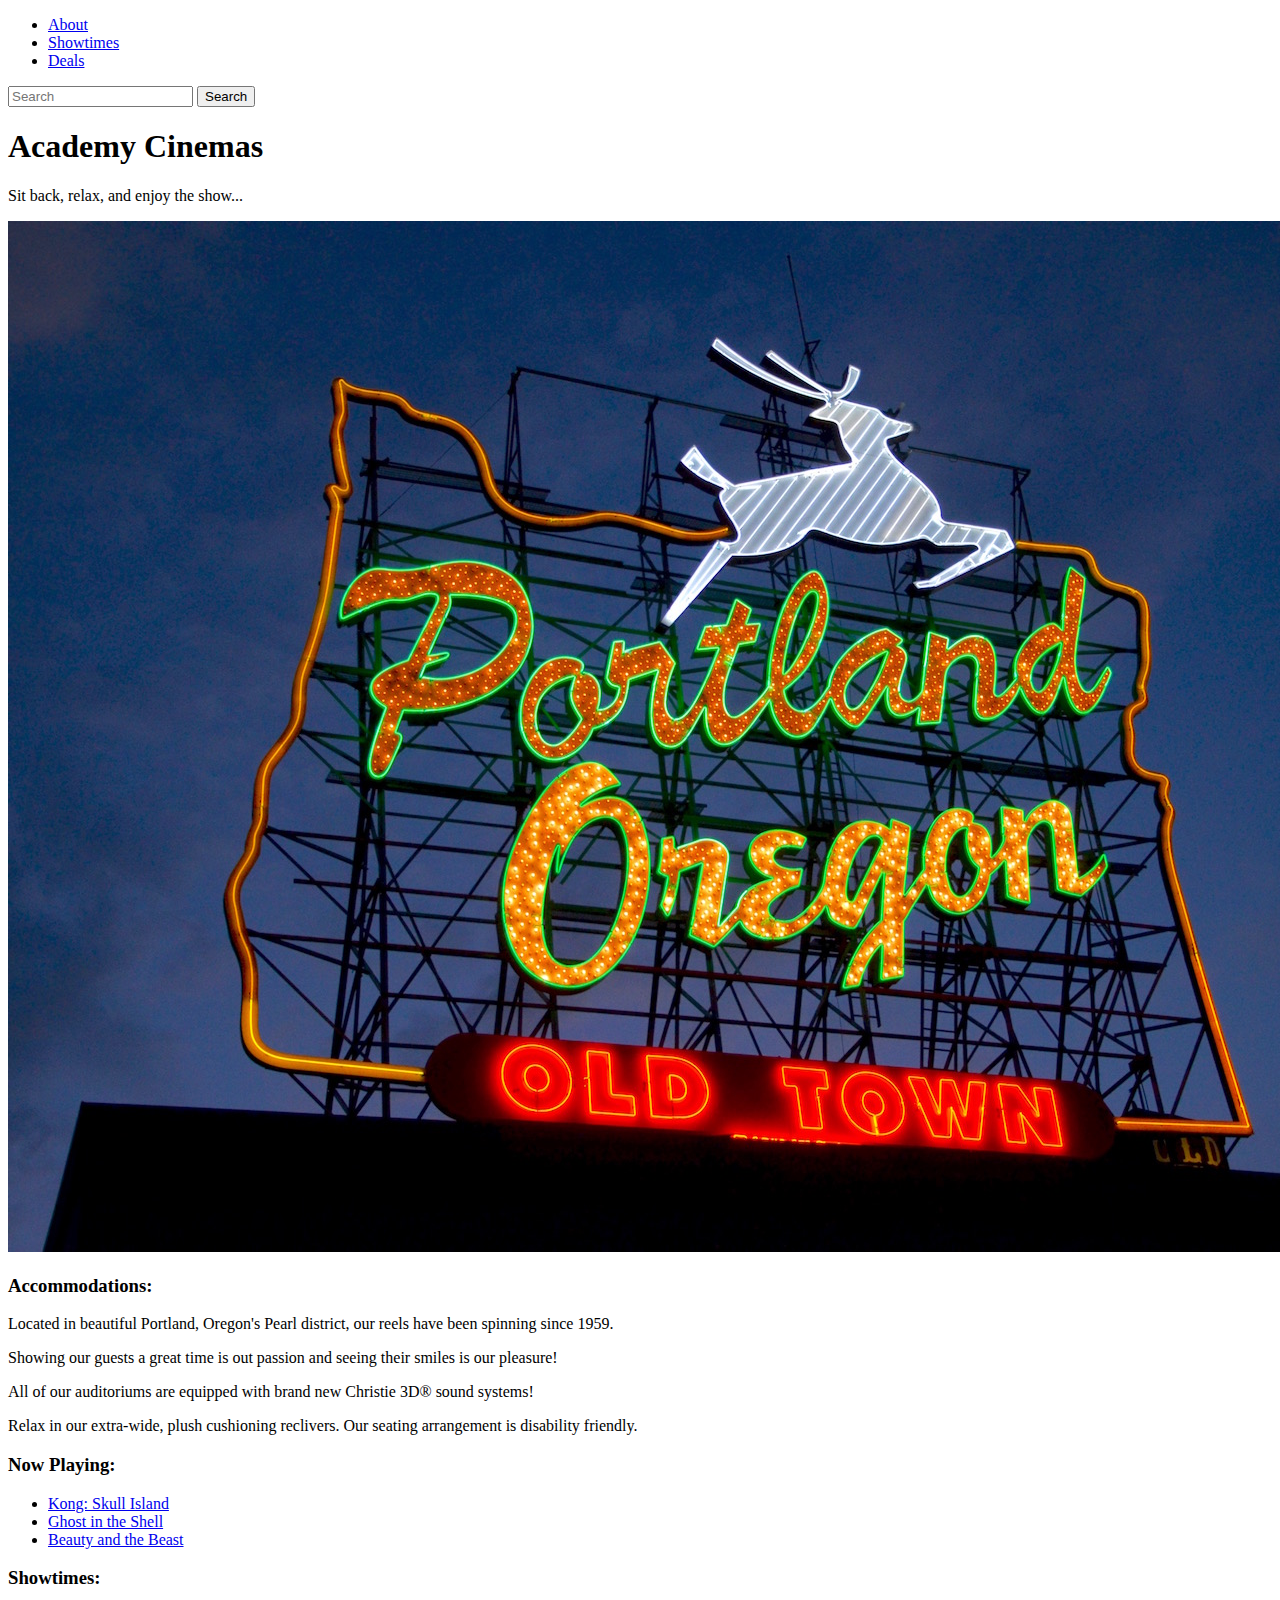
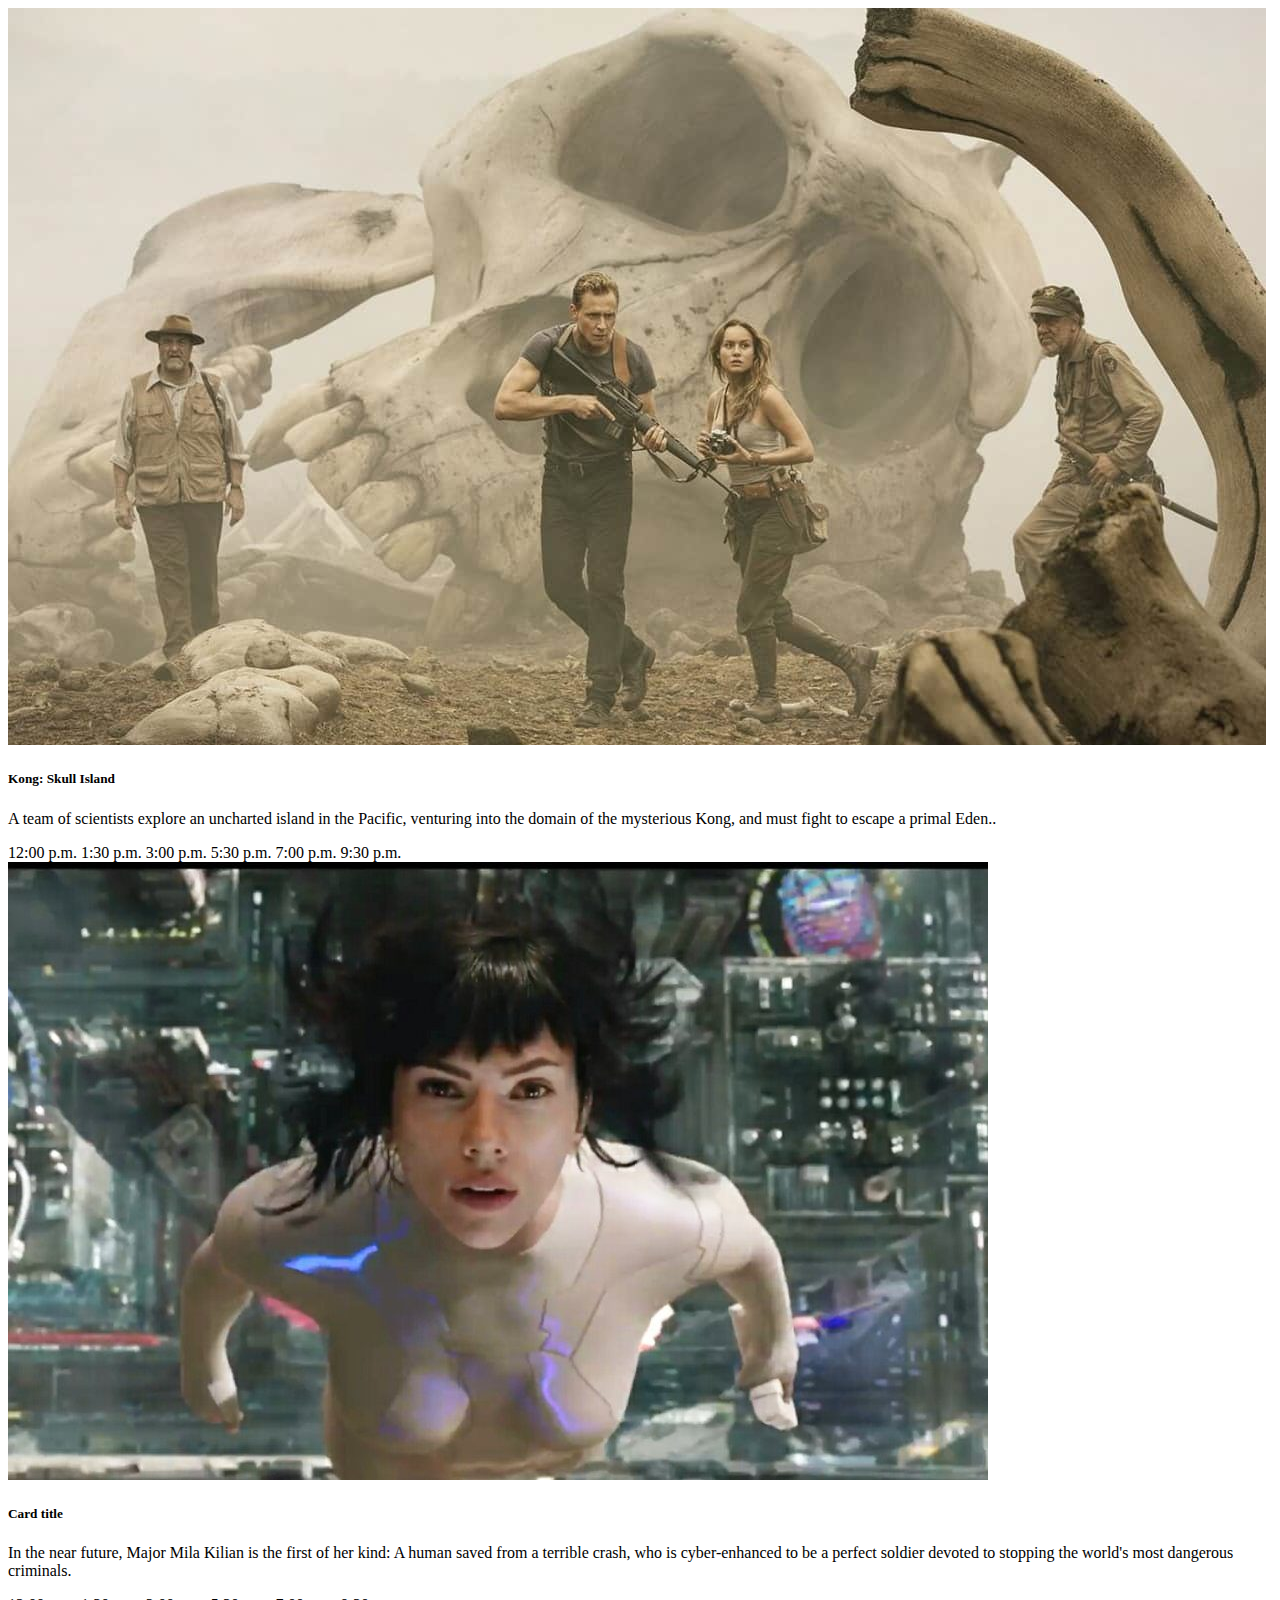
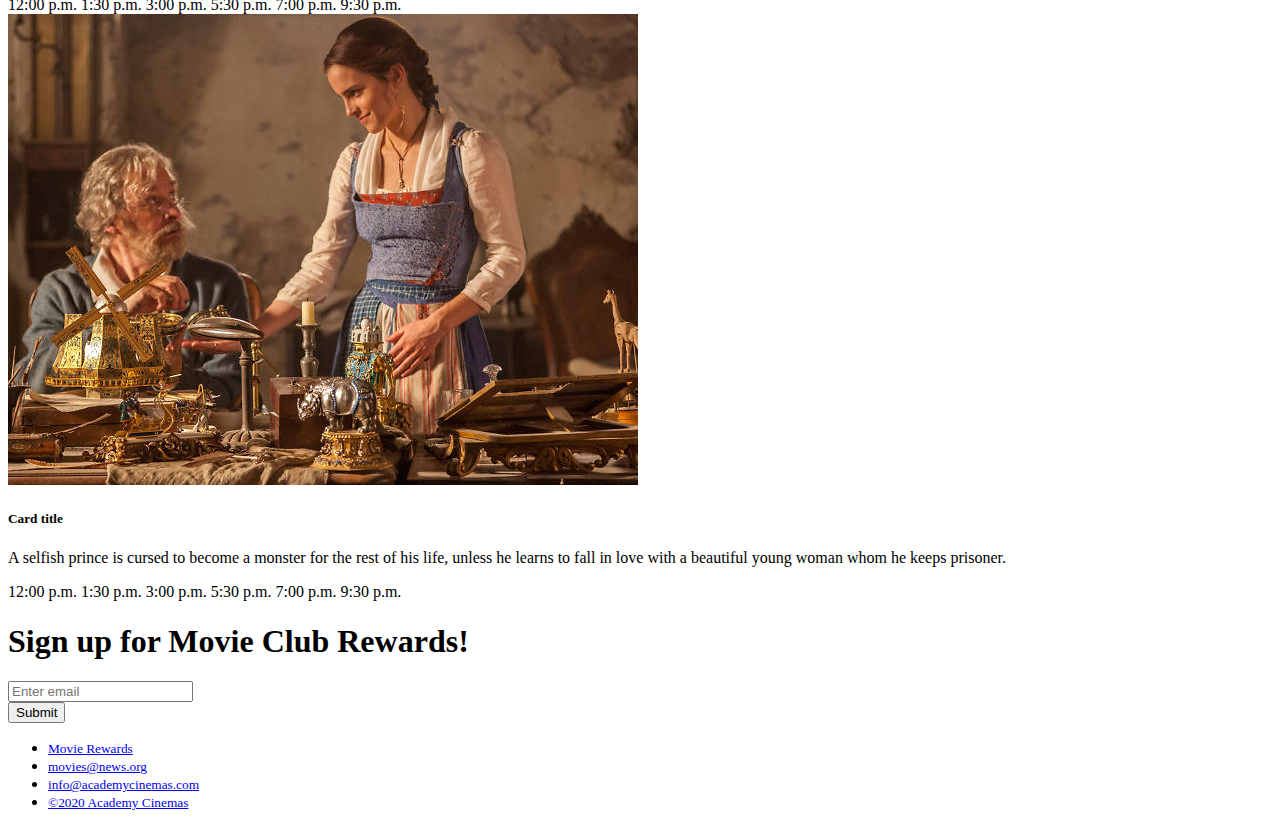
<file: bootstrap4_project/index.html>
<!doctype html>
<html lang="en">
  <head>
    <!-- Required meta tags -->
    <meta charset="utf-8">
    <meta name="viewport" content="width=device-width, initial-scale=1, shrink-to-fit=no">

    <!-- Bootstrap CSS -->
    <link rel="stylesheet" href="https://cdn.jsdelivr.net/npm/bootstrap@4.1.3/dist/css/bootstrap.min.css" integrity="sha384-MCw98/SFnGE8fJT3GXwEOngsV7Zt27NXFoaoApmYm81iuXoPkFOJwJ8ERdknLPMO" crossorigin="anonymous">

    <title>Academy Cinemas</title>
  </head>
  <body>

  <div class="container">
      <!--NAV-->
      <nav class="navbar navbar-expand-lg navbar-light bg-info">              
          <div class="collapse navbar-collapse" id="navbarSupportedContent">
            <ul class="navbar-nav mr-auto">
              <li class="nav-item active">
                <a class="nav-link text-light" href="#about">About</a>
              </li>
              <li class="nav-item active">
                <a class="nav-link text-light" href="#showtimes">Showtimes</a>
              </li>
              <li class="nav-item active">
                <a class="nav-link text-light" href="#deals">Deals</a>
              </li>
            </ul>
            <form class="form-inline my-2 my-lg-0">
              <input class="form-control mr-sm-2" type="search" placeholder="Search" aria-label="Search">
              <button class="btn btn-primary my-2 my-sm-0 text-light" type="submit">Search</button>
            </form>
          </div>
        </nav>
        <!--END NAV-->

        <!--About-->
        <div class="jumbotron jumbotron-fluid bg-info text-center">
          <div class="container">
            <h1 class="display-4 text-light">Academy Cinemas</h1>
            <p class="lead text-light">Sit back, relax, and enjoy the show...</p>
          </div>
        </div>

        <div class="container">
          <div class="row">
            <div class="col-sm">
          
              <img class="img-fluid" src="./img/pdx.jpg" alt=""">

            </div>
            <div class="col-sm">
      
              <h3 id="about">Accommodations:</h3>
              <p>Located in beautiful Portland, Oregon's Pearl district, our reels have been spinning since 1959.</p>
              <p>Showing our guests a great time is out passion and seeing their smiles is our pleasure!</p>
              <p>All of our auditoriums are equipped with brand new Christie 3D&reg; sound systems!</p>
              <p>Relax in our extra-wide, plush cushioning reclivers. Our seating arrangement is disability friendly.</p>

            </div>
            <div class="col-sm">
        
              <h3>Now Playing:</h3>
              <ul class="list-group">
                <li class="list-group-item">
                  <a class="nav-link active" href="#">Kong: Skull Island</a>
                </li>
                <li class="list-group-item">
                  <a class="nav-link" href="#">Ghost in the Shell</a>
                </li>
                <li class="list-group-item">
                  <a class="nav-link" href="#">Beauty and the Beast</a>
                </li>
              </ul>
            </div>
          </div>
        </div>
        <!--END About-->

        <!--Showtimes-->
        <div class="my-5">
          <h3 id="showtimes">Showtimes:</h3>
          <div class="card-deck">
            <div class="card">
              <img src="./img/kongskullisland.jpg" class="card-img-top" alt="...">
              <div class="card-body">
                <h5 class="card-title">Kong: Skull Island</h5>
                <p class="card-text">A team of scientists explore an uncharted island in the Pacific, venturing into the domain of the mysterious Kong, and must fight to escape a primal Eden..</p>
                <span class="badge badge-pill badge-info">12:00 p.m.</span>
                <span class="badge badge-pill badge-info">1:30 p.m.</span>
                <span class="badge badge-pill badge-info">3:00 p.m.</span>
                <span class="badge badge-pill badge-info">5:30 p.m.</span>
                <span class="badge badge-pill badge-info">7:00 p.m.</span>
                <span class="badge badge-pill badge-info">9:30 p.m.</span>
              </div>
            </div>
            <div class="card">
              <img src="./img/ghostintheshell.jpg" class="card-img-top" alt="...">
              <div class="card-body">
                <h5 class="card-title">Card title</h5>
                <p class="card-text">In the near future, Major Mila Kilian is the first of her kind: A human saved from a terrible crash, who is cyber-enhanced to be a perfect soldier devoted to stopping the world's most dangerous criminals.</p>
                <span class="badge badge-pill badge-info">12:00 p.m.</span>
                <span class="badge badge-pill badge-info">1:30 p.m.</span>
                <span class="badge badge-pill badge-info">3:00 p.m.</span>
                <span class="badge badge-pill badge-info">5:30 p.m.</span>
                <span class="badge badge-pill badge-info">7:00 p.m.</span>
                <span class="badge badge-pill badge-info">9:30 p.m.</span>
              </div>
            </div>
            <div class="card">
              <img src="./img/beautyandthebeast.jpg" class="card-img-top" alt="...">
              <div class="card-body">
                <h5 class="card-title">Card title</h5>
                <p class="card-text">A selfish prince is cursed to become a monster for the rest of his life, unless he learns to fall in love with a beautiful young woman whom he keeps prisoner.</p>
                <span class="badge badge-pill badge-info">12:00 p.m.</span>
                <span class="badge badge-pill badge-info">1:30 p.m.</span>
                <span class="badge badge-pill badge-info">3:00 p.m.</span>
                <span class="badge badge-pill badge-info">5:30 p.m.</span>
                <span class="badge badge-pill badge-info">7:00 p.m.</span>
                <span class="badge badge-pill badge-info">9:30 p.m.</span>
              </div>
            </div>
          </div>
        </div>
        <!--END Showtimes-->
        
        <!--Deals-->
        <div class="text-center">
          <form id="deals">
            <h1 class="text-primary my-5">Sign up for Movie Club Rewards!</h1>
            <div class="form-group">
              <input type="email" class="form-control" id="exampleInputEmail1" aria-describedby="emailHelp" placeholder="Enter email">
            </div>
            <button type="submit" class="btn btn-primary">Submit</button>
          </form>
        </div>
        <!--END Deals -->

        <!--Footer-->
        <div class="container my-5">
          <ul class="nav nav-inline">
            <li class="nav-item">
              <small><a class="nav-link active" href="#">Movie Rewards</a></small>
            </li>
            <li class="nav-item">
              <small><a class="nav-link" href="#">movies@news.org</a></small>
            </li>
            <li class="nav-item">
              <small><a class="nav-link" href="#">info@academycinemas.com</a></small>
            </li>
            <li class="nav-item">
              <small><a class="nav-link disabled" href="#">&copy;2020 Academy Cinemas</a></small>
            </li>
          </ul>
          <!--END Footer-->
        </div>
  </div>

    <!-- Optional JavaScript -->
    <!-- jQuery first, then Popper.js, then Bootstrap JS -->
    <script src="https://code.jquery.com/jquery-3.3.1.slim.min.js" integrity="sha384-q8i/X+965DzO0rT7abK41JStQIAqVgRVzpbzo5smXKp4YfRvH+8abtTE1Pi6jizo" crossorigin="anonymous"></script>
    <script src="https://cdn.jsdelivr.net/npm/popper.js@1.14.3/dist/umd/popper.min.js" integrity="sha384-ZMP7rVo3mIykV+2+9J3UJ46jBk0WLaUAdn689aCwoqbBJiSnjAK/l8WvCWPIPm49" crossorigin="anonymous"></script>
    <script src="https://cdn.jsdelivr.net/npm/bootstrap@4.1.3/dist/js/bootstrap.min.js" integrity="sha384-ChfqqxuZUCnJSK3+MXmPNIyE6ZbWh2IMqE241rYiqJxyMiZ6OW/JmZQ5stwEULTy" crossorigin="anonymous"></script>
  </body>
</html>
</file>
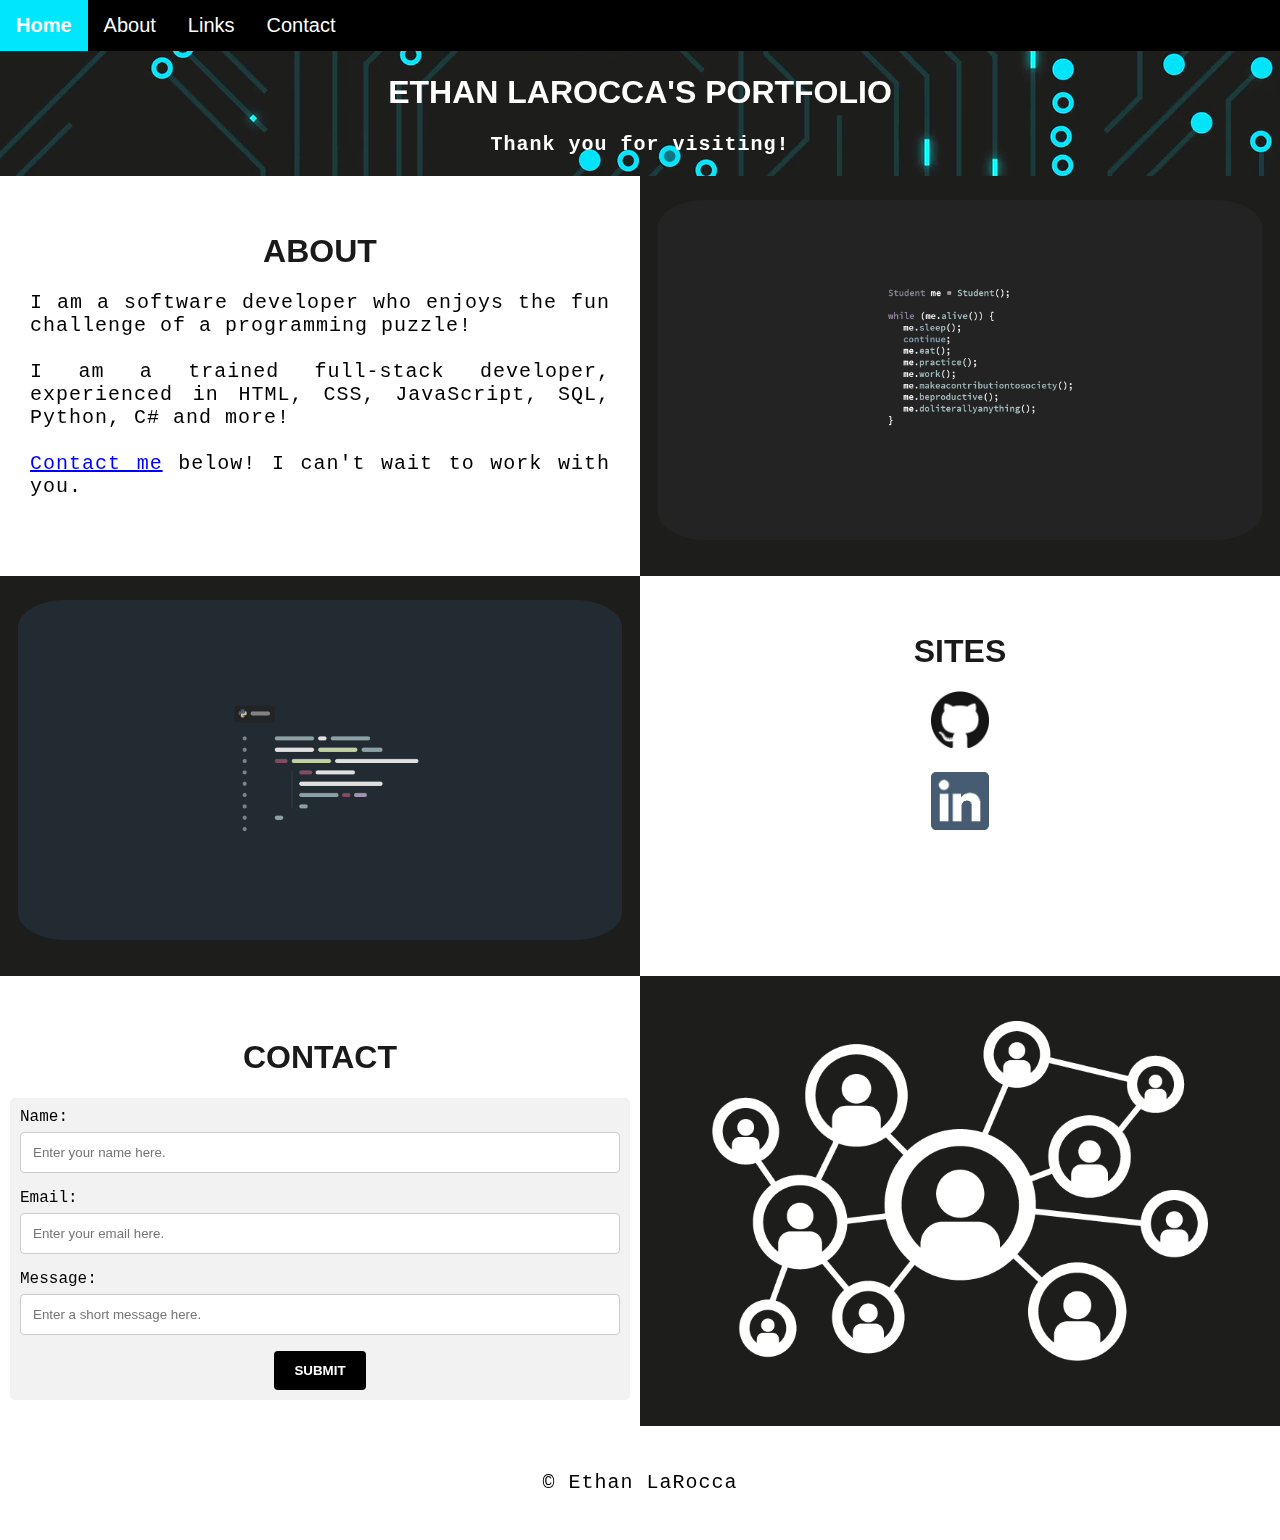
<file: portfolio_website/index.html>
<!DOCTYPE HTML>
<html>
	<head>
		<title>Ethan LaRocca</title>
		<meta charset="utf-8">
        <meta name="viewport" content="width=device-width" />
        <link rel="stylesheet" type="text/css" href="css/stylesheet.css">
	</head>
	<body class="background">

        <!--Navbar-->
        <div class="navbar">
            <a class="active" href="#home">Home</a>
            <a href="#about">About</a>
            <a href="#links">Links</a>
            <a href="#contact">Contact</a>

        </div>

        <br>
        <br>

        <!--Home section-->
        <div id="home">
            <video autoplay muted loop id="home-video">
                <source src="_assets/videos/video-electronic.mp4" type="video/mp4">
                Your browser could not load this video or does not support HTML5.
            </video>

        </div>

        <!--Video text-->
        <div class="video_text">
            <h1 class="white-text">Ethan LaRocca's Portfolio</h1>
            <strong>
                <p class="center">Thank you for visiting!</p>
            </strong>
        </div>

        <!--About-->
        <div class="Row" id="About">
            <!--LEFT-side column-->
            <div class="column_2">
                <h1 style="">About</h1>
                <p>
                    I am a software developer who enjoys the fun challenge of a programming puzzle!
                    <br><br>
                    I am a trained full-stack developer, experienced in HTML, CSS, JavaScript, SQL, Python, C# and more!
                    <br><br>
                    <a href="#contact">Contact me</a> below! I can't wait to work with you.
                </p>
            </div>
            <!--RIGHT-side column-->
            <div class="column_1">
                <img src="_assets/images/image1.png" alt="">
            </div>
        </div>

        <!--Links Section / Github, LinkinIn, etc. -->
        <div class="row" id="links">
            <!--LEFT-side column-->
            <div class="column_1">
                <img src="_assets/images/image2.png" alt="image2.png">
            </div>
            <!--RIGHT-side column-->
            <div class="column_2">
                <h1>Sites</h1>
                <p class="center">
                    <a href="https://github.com/ethantl-1511/"><img class="icon" src="_assets/images/GitHub-1.png" alt="GitHub"></a>
                    <br>
                    <a href="https://www.linkedin.com/in/ethan-larocca/"><img class="icon" src="_assets/images/linkedin.png" alt="LinkedIn"></a>
                <p>
            </div>
        </div>

        <!--Contact-->
        <div class="row" id="contact">
            <!--Contact form, left column-->
            <div class="column_2 column_tall">
                <h1>Contact</h1>
                <!--This specifies where and how to send the form data-->
                <form action="https://formspree.io/f/mnqrglob" method="POST">
                    <label>Name:</label>
                        <input type="text" placeholder="Enter your name here.">
                    <label>Email:</label>
                        <input type="text" placeholder="Enter your email here.">
                    <label>Message:</label>
                        <input type="text" placeholder="Enter a short message here.">
                        <input type="submit" value="SUBMIT">
                </form>
            </div>
            <!--Contact image, right column-->
            <div class="column_1 column_tall">
                <img src="_assets/images/contact.png" alt="contact.png">
            </div>
        </div>

        <!--Footer-->
        <footer>
            <p>
                <p class="center">&copy; Ethan LaRocca</p>
            </p>
        </footer>

	</body>
</html>
</file>
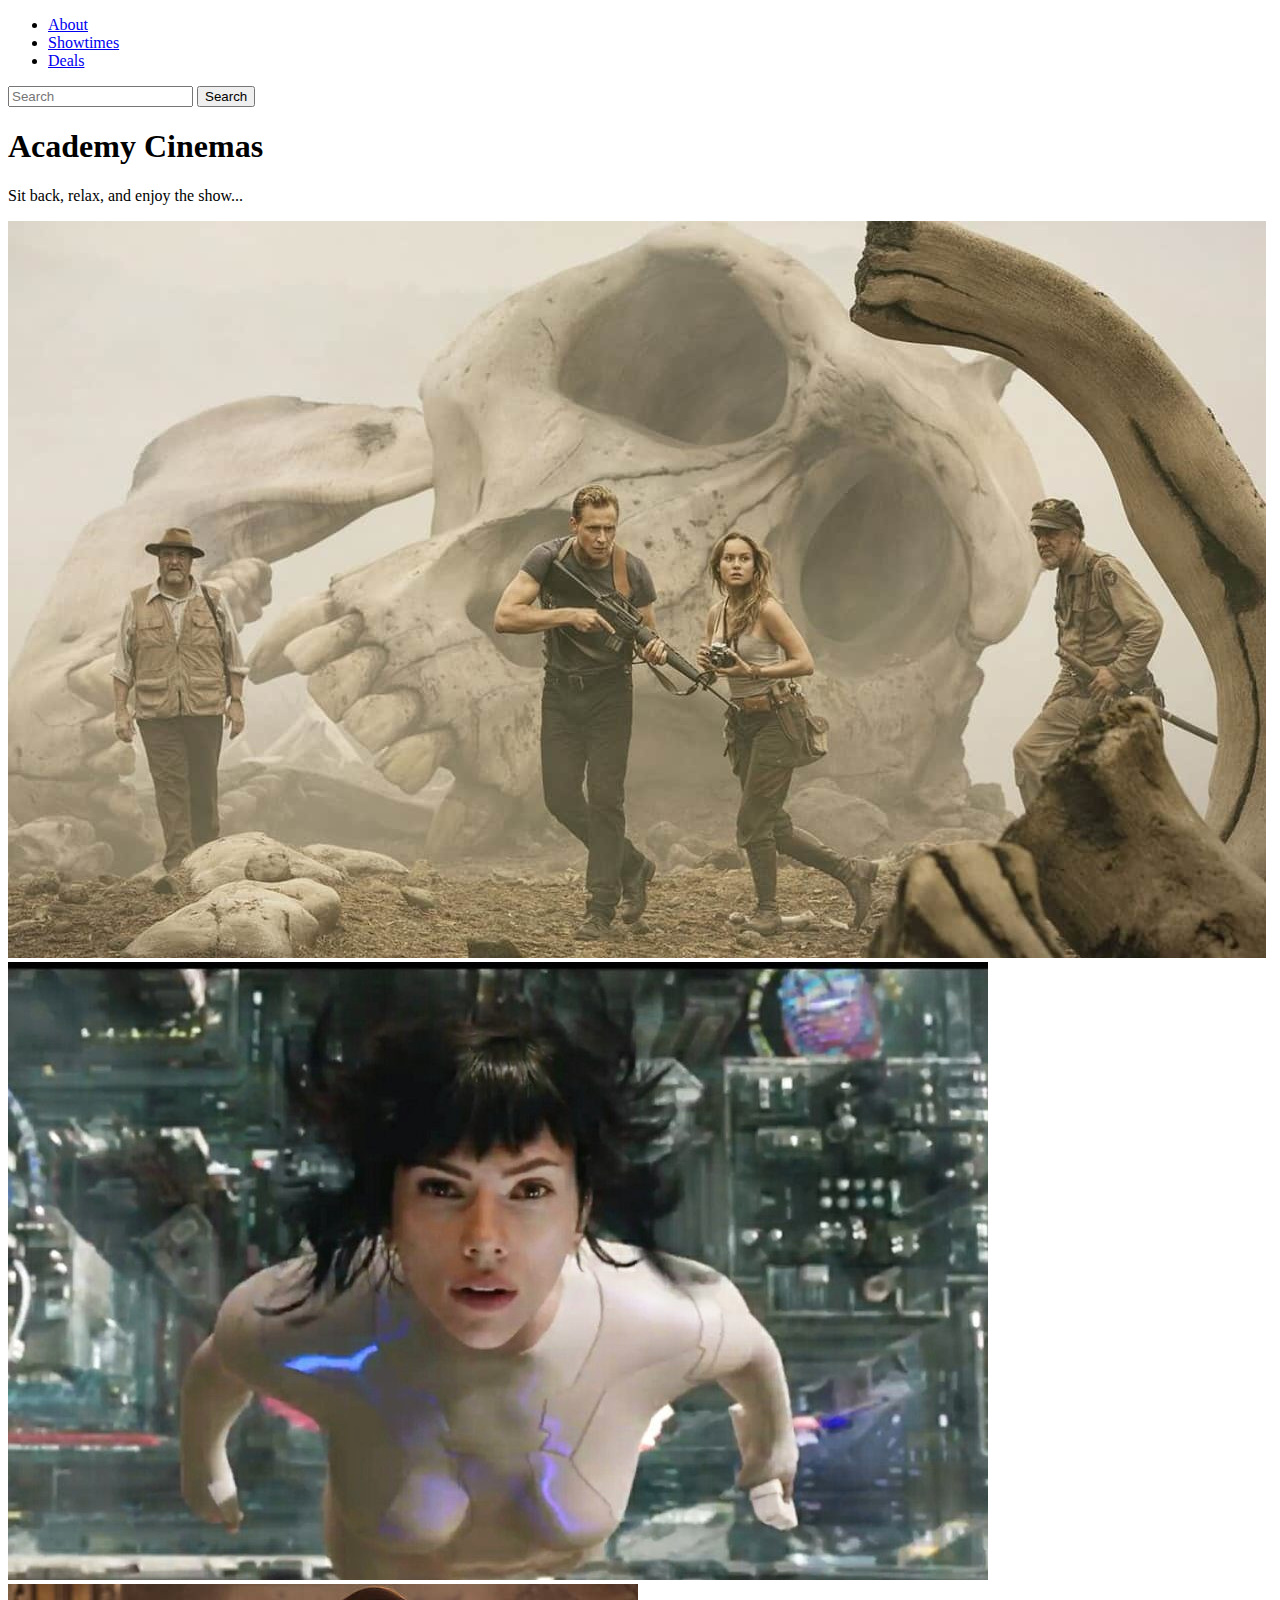
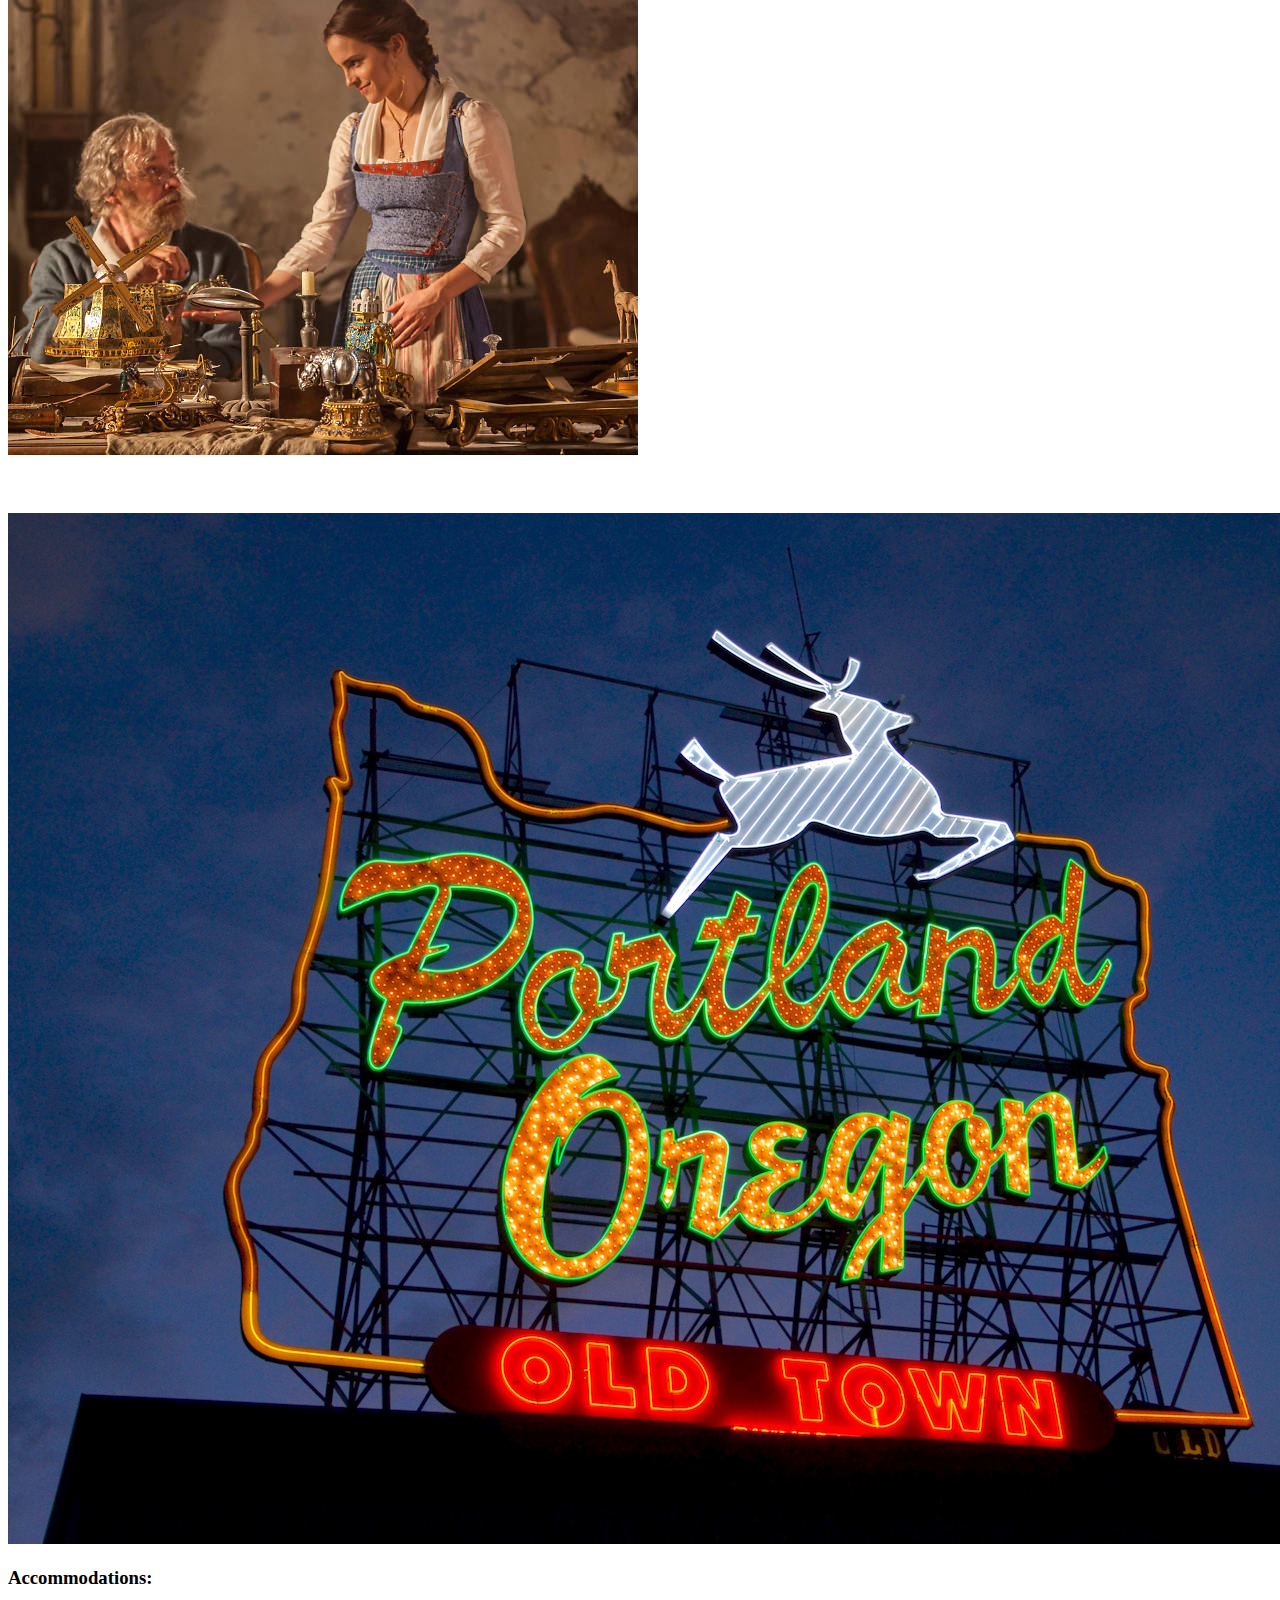
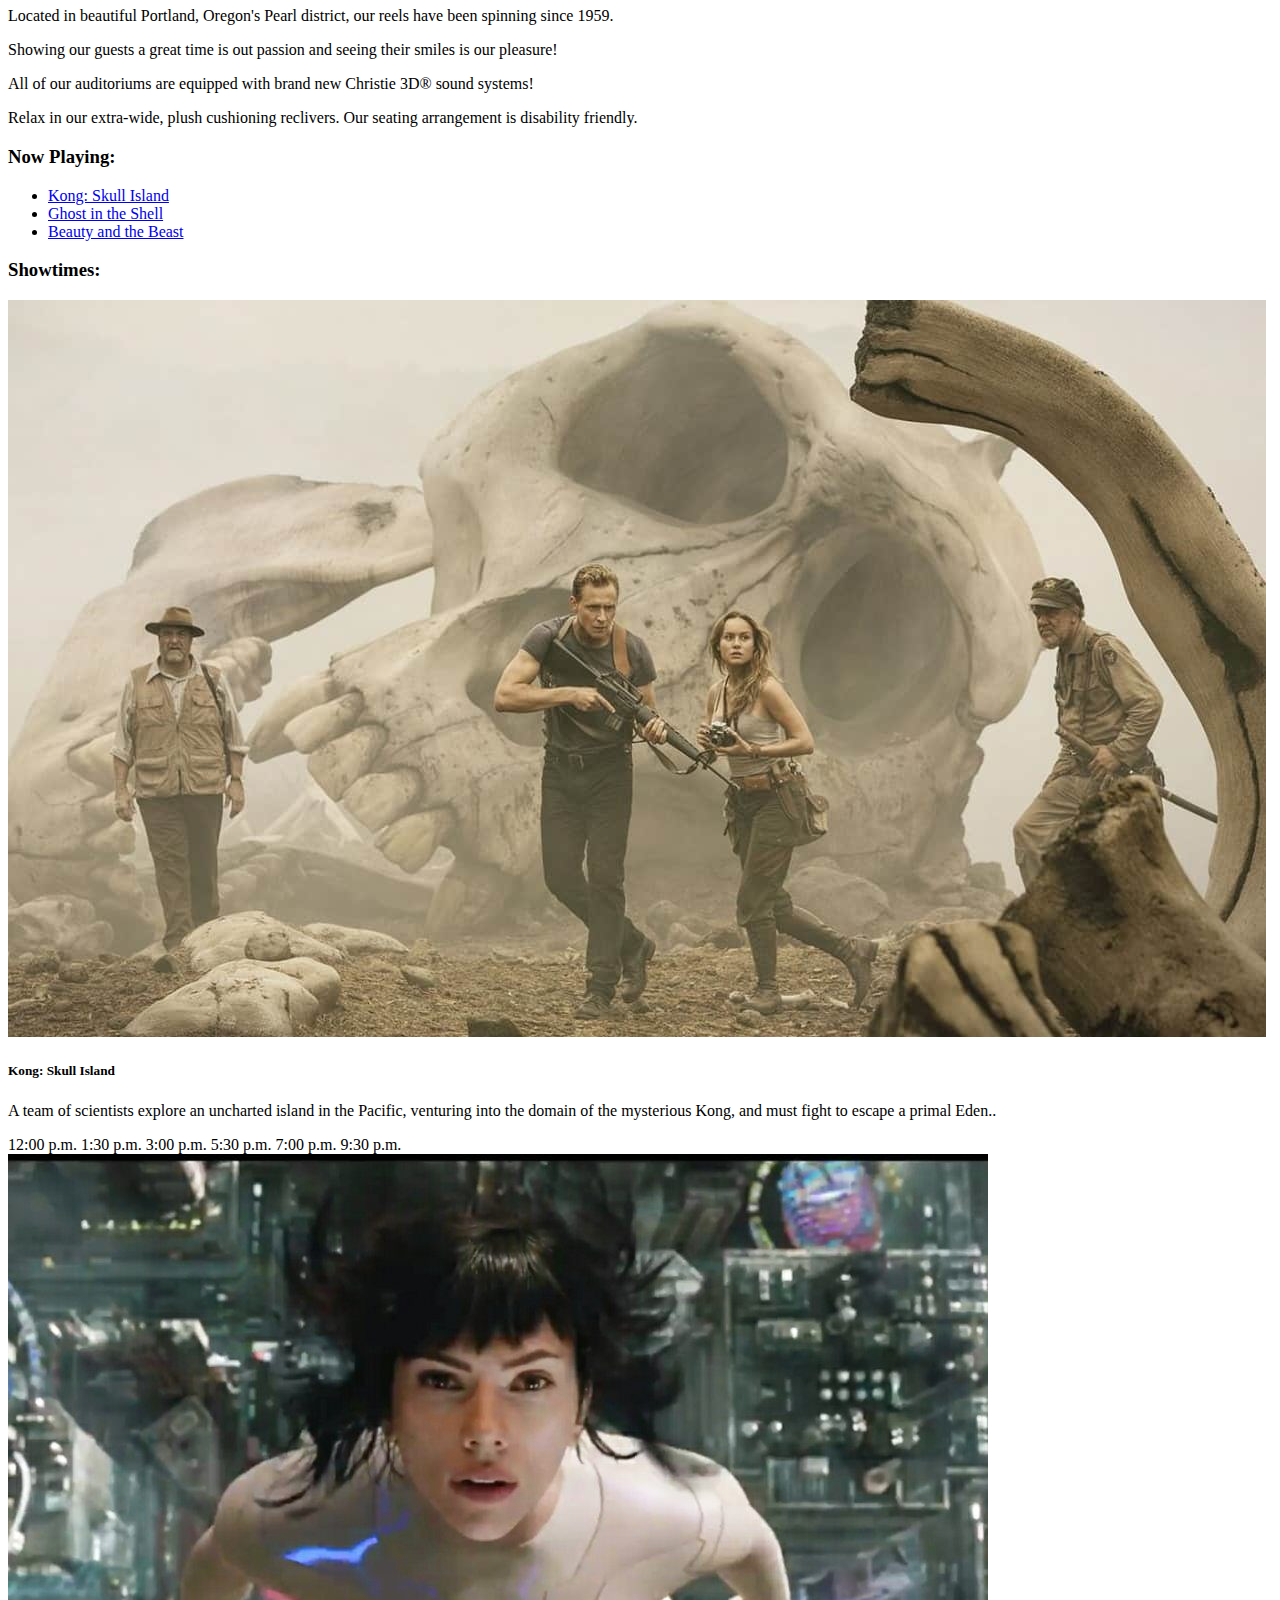
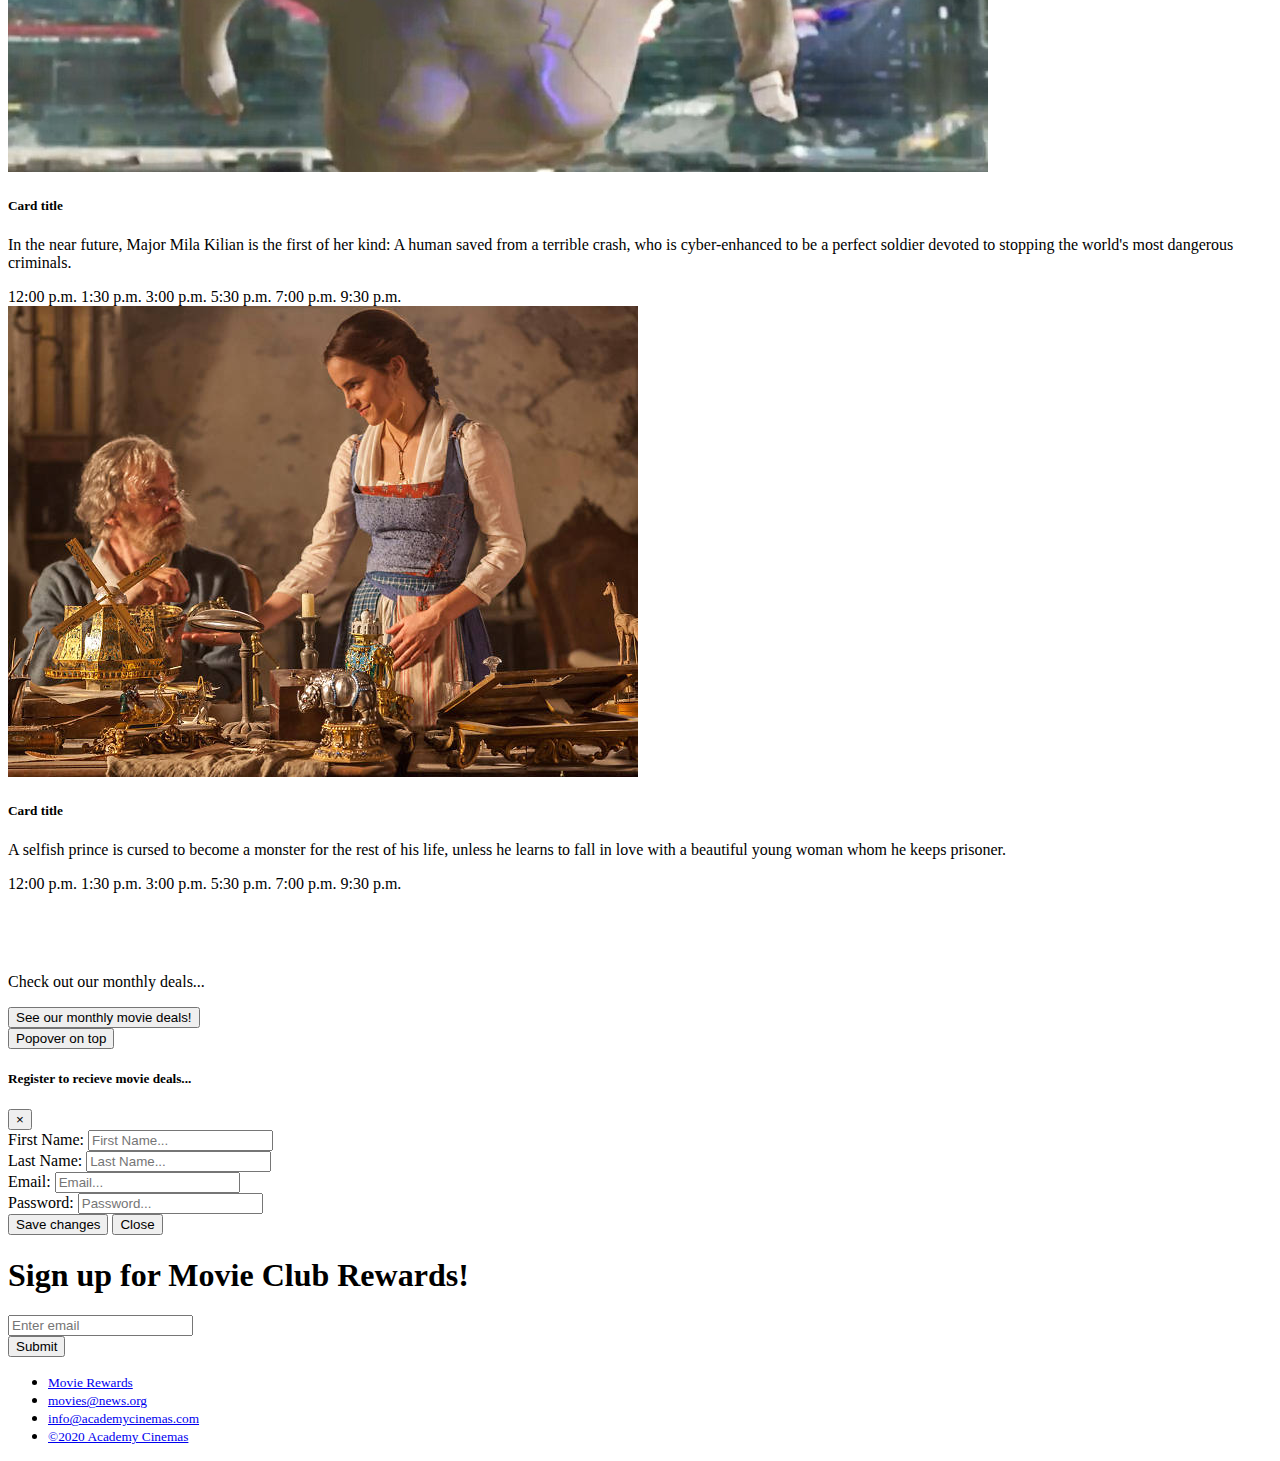
<file: _course_work/project_bootstrap4/index.html>
<!doctype html>
<html lang="en">
  <head>
    <!-- Required meta tags -->
    <meta charset="utf-8">
    <meta name="viewport" content="width=device-width, initial-scale=1, shrink-to-fit=no">

    <!-- Bootstrap CSS -->
    <link rel="stylesheet" href="https://cdn.jsdelivr.net/npm/bootstrap@4.1.3/dist/css/bootstrap.min.css" integrity="sha384-MCw98/SFnGE8fJT3GXwEOngsV7Zt27NXFoaoApmYm81iuXoPkFOJwJ8ERdknLPMO" crossorigin="anonymous">

    <title>Academy Cinemas</title>
  </head>
  <body>

  <div class="container">
      <!--NAV-->
      <nav class="navbar navbar-expand-lg navbar-light bg-info">              
          <div class="collapse navbar-collapse" id="navbarSupportedContent">
            <ul class="navbar-nav mr-auto">
              <li class="nav-item active">
                <a class="nav-link text-light" href="#about">About</a>
              </li>
              <li class="nav-item active">
                <a class="nav-link text-light" href="#showtimes">Showtimes</a>
              </li>
              <li class="nav-item active">
                <a class="nav-link text-light" href="#deals">Deals</a>
              </li>
            </ul>
            <form class="form-inline my-2 my-lg-0">
              <input class="form-control mr-sm-2" type="search" placeholder="Search" aria-label="Search">
              <button class="btn btn-primary my-2 my-sm-0 text-light" type="submit">Search</button>
            </form>
          </div>
        </nav>
        <!--END NAV-->

        <!--About-->
        <div class="jumbotron jumbotron-fluid bg-info text-center">
          <div class="container">
            <h1 class="display-4 text-light">Academy Cinemas</h1>
            <p class="lead text-light">Sit back, relax, and enjoy the show...</p>
          </div>
        </div>

        <!--Advertisement Carousel-->
        <div id="carouselExampleSlidesOnly" class="carousel slide p-1" data-ride="carousel" data-interval="4000">
          <div class="carousel-inner mx-auto" style="width:500px">
            <div class="carousel-item active">
              <img class="d-block w-100" src="./img/kongskullisland.jpg" alt="First slide">
            </div>
            <div class="carousel-item">
              <img class="d-block w-100" src="./img/ghostintheshell.jpg" alt="Second slide">
            </div>
            <div class="carousel-item">
              <img class="d-block w-100" src="./img/beautyandthebeast.jpg" alt="Third slide">
            </div>
          </div>
        </div>
        <!--END Advertisement Carousel-->
        <br>
        <br>
        <br>

        <div class="container">
          <div class="row">
            <div class="col-sm">
          
              <img class="img-fluid" src="./img/pdx.jpg" alt=""">

            </div>
            <div class="col-sm">
      
              <h3 id="about">Accommodations:</h3>
              <p>Located in beautiful Portland, Oregon's Pearl district, our reels have been spinning since 1959.</p>
              <p>Showing our guests a great time is out passion and seeing their smiles is our pleasure!</p>
              <p>All of our auditoriums are equipped with brand new Christie 3D&reg; sound systems!</p>
              <p>Relax in our extra-wide, plush cushioning reclivers. Our seating arrangement is disability friendly.</p>

            </div>
            <div class="col-sm">
        
              <h3>Now Playing:</h3>
              <ul class="list-group">
                <li class="list-group-item">
                  <a class="nav-link active" href="#">Kong: Skull Island</a>
                </li>
                <li class="list-group-item">
                  <a class="nav-link" href="#">Ghost in the Shell</a>
                </li>
                <li class="list-group-item">
                  <a class="nav-link" href="#">Beauty and the Beast</a>
                </li>
              </ul>
            </div>
          </div>
        </div>
        <!--END About-->

        <!--Showtimes-->
        <div class="my-5">
          <h3 id="showtimes">Showtimes:</h3>
          <div class="card-deck">
            <div class="card">
              <img src="./img/kongskullisland.jpg" class="card-img-top" alt="...">
              <div class="card-body">
                <h5 class="card-title">Kong: Skull Island</h5>
                <p class="card-text">A team of scientists explore an uncharted island in the Pacific, venturing into the domain of the mysterious Kong, and must fight to escape a primal Eden..</p>
                <span class="badge badge-pill badge-info">12:00 p.m.</span>
                <span class="badge badge-pill badge-info">1:30 p.m.</span>
                <span class="badge badge-pill badge-info">3:00 p.m.</span>
                <span class="badge badge-pill badge-info">5:30 p.m.</span>
                <span class="badge badge-pill badge-info">7:00 p.m.</span>
                <span class="badge badge-pill badge-info">9:30 p.m.</span>
              </div>
            </div>
            <div class="card">
              <img src="./img/ghostintheshell.jpg" class="card-img-top" alt="...">
              <div class="card-body">
                <h5 class="card-title">Card title</h5>
                <p class="card-text">In the near future, Major Mila Kilian is the first of her kind: A human saved from a terrible crash, who is cyber-enhanced to be a perfect soldier devoted to stopping the world's most dangerous criminals.</p>
                <span class="badge badge-pill badge-info">12:00 p.m.</span>
                <span class="badge badge-pill badge-info">1:30 p.m.</span>
                <span class="badge badge-pill badge-info">3:00 p.m.</span>
                <span class="badge badge-pill badge-info">5:30 p.m.</span>
                <span class="badge badge-pill badge-info">7:00 p.m.</span>
                <span class="badge badge-pill badge-info">9:30 p.m.</span>
              </div>
            </div>
            <div class="card">
              <img src="./img/beautyandthebeast.jpg" class="card-img-top" alt="...">
              <div class="card-body">
                <h5 class="card-title">Card title</h5>
                <p class="card-text">A selfish prince is cursed to become a monster for the rest of his life, unless he learns to fall in love with a beautiful young woman whom he keeps prisoner.</p>
                <span class="badge badge-pill badge-info">12:00 p.m.</span>
                <span class="badge badge-pill badge-info">1:30 p.m.</span>
                <span class="badge badge-pill badge-info">3:00 p.m.</span>
                <span class="badge badge-pill badge-info">5:30 p.m.</span>
                <span class="badge badge-pill badge-info">7:00 p.m.</span>
                <span class="badge badge-pill badge-info">9:30 p.m.</span>
              </div>
            </div>
          </div>
        </div>
        <!--END Showtimes-->
        
        <!--Jumbotron heading-->
        <div class="jumbotron jumbotron-fluid bg-info mt-5 text-center">
            <div class="container">
              <h1 class="display-4 hidden-sm-down" style="color:#fff;font-family:roboto;font-weight:900;text-transform:uppercase;">
              Movie Deals</h1>
              <p class="lead">Check out our monthly deals...</p>
              <!--movie deals-->
              <button type="button" class="btn btn-outline-primary" data-toggle="modal" data-target="#register">See our monthly movie deals!</button>
              <!--END movie deals-->
            </div>

        </div>
        <!--END Jumbotron heading-->
        <!--Popover button-->
        <button type="button" class="btn btn-info popover-dismiss" data-container="body" data-toggle="popover" data-placement="top" data-content="Submit your email to recieve great movie reward deals!">
          Popover on top
        </button>
        <!--END popover button-->
        <!--Form modal-->
        <div class="modal fade" id="register">
          <div class="modal-dialog" role="document">
            <div class="modal-content">
              <div class="modal-header">
                <h5 class="modal-title">Register to recieve movie deals...</h5>
                <button type="button" class="close" data-dismiss="modal" aria-label="Close">
                  <span aria-hidden="true">&times;</span>
                </button>
              </div>
              <div class="modal-body">

                <form>
                  <div class="form-group">
                    <label for="firstname">First Name:</label>
                    <input type="text" class="form-control" id="firstname" placeholder="First Name...">
                  </div>
                  <div class="form-group">
                    <label for="lastname">Last Name:</label>
                    <input type="text" class="form-control" id="lastname" placeholder="Last Name...">
                  </div>
                  <div class="form-group">
                    <label for="email">Email:</label>
                    <input type="text" class="form-control" id="email" placeholder="Email...">
                  </div>
                  <div class="form-group">
                    <label for="password">Password:</label>
                    <input type="text" class="form-control" id="password" placeholder="Password...">
                  </div>
                </form>

              </div>
              <div class="modal-footer">
                <button type="button" class="btn btn-primary">Save changes</button>
                <button type="button" class="btn btn-secondary" data-dismiss="modal">Close</button>
              </div>
            </div>
          </div>
        </div>
        <!--END form modal-->
        <!--Deals-->
        <div class="text-center">
          <form id="deals">
            <h1 class="text-primary my-5">Sign up for Movie Club Rewards!</h1>
            <div class="form-group">
              <input type="email" class="form-control" id="exampleInputEmail1" aria-describedby="emailHelp" placeholder="Enter email">
            </div>
            <button type="submit" class="btn btn-primary">Submit</button>
          </form>
        </div>
        <!--END Deals -->

        <!--Footer-->
        <div class="container my-5">
          <ul class="nav nav-inline">
            <li class="nav-item">
              <small><a class="nav-link active" href="#">Movie Rewards</a></small>
            </li>
            <li class="nav-item">
              <small><a class="nav-link" href="#">movies@news.org</a></small>
            </li>
            <li class="nav-item">
              <small><a class="nav-link" href="#">info@academycinemas.com</a></small>
            </li>
            <li class="nav-item">
              <small><a class="nav-link disabled" href="#">&copy;2020 Academy Cinemas</a></small>
            </li>
          </ul>
          <!--END Footer-->
        </div>
  </div>

    <!-- Optional JavaScript -->
    <!-- jQuery first, then Popper.js, then Bootstrap JS -->
    <script src="https://code.jquery.com/jquery-3.3.1.slim.min.js" integrity="sha384-q8i/X+965DzO0rT7abK41JStQIAqVgRVzpbzo5smXKp4YfRvH+8abtTE1Pi6jizo" crossorigin="anonymous"></script>
    <script src="https://cdn.jsdelivr.net/npm/popper.js@1.14.3/dist/umd/popper.min.js" integrity="sha384-ZMP7rVo3mIykV+2+9J3UJ46jBk0WLaUAdn689aCwoqbBJiSnjAK/l8WvCWPIPm49" crossorigin="anonymous"></script>
    <script src="https://cdn.jsdelivr.net/npm/bootstrap@4.1.3/dist/js/bootstrap.min.js" integrity="sha384-ChfqqxuZUCnJSK3+MXmPNIyE6ZbWh2IMqE241rYiqJxyMiZ6OW/JmZQ5stwEULTy" crossorigin="anonymous"></script>
    <script>
      $('.popover-dismiss').popover({
        trigger: 'focus'
      })
    </script>
  </body>
</html>
</file>
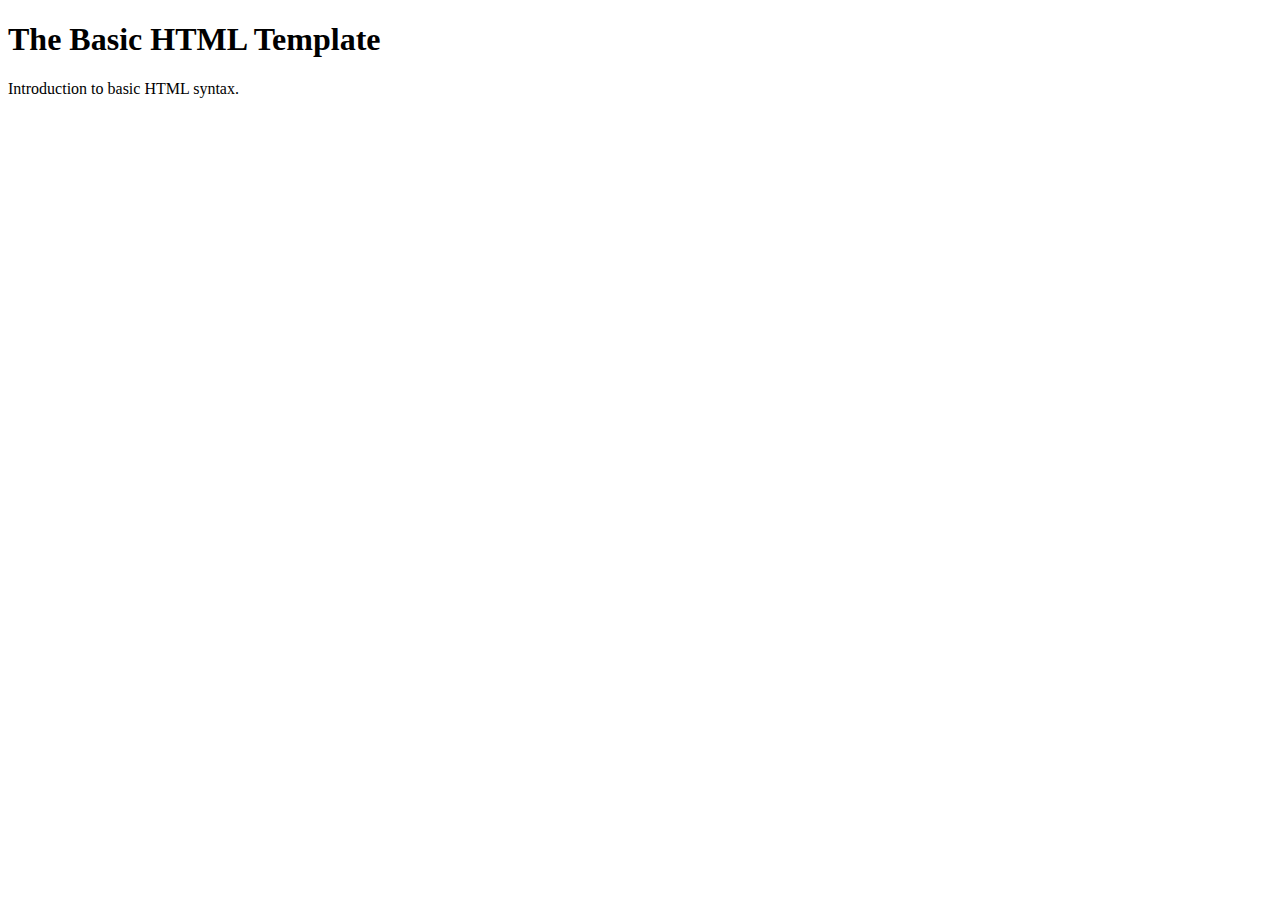
<file: challenge460.html>
<!DOCTYPE HTML>
<html>
	<head>
		<title>Basic HTML</title>
		<meta charset="utf-8">
        <link rel="stylesheet" href="challenge460.css">
	</head>
	<body>
	
		<header>
			<h1>The Basic HTML Template</h1>
			<p>Introduction to basic HTML syntax.</p>
		</header>
		
	</body>
</html>
</file>
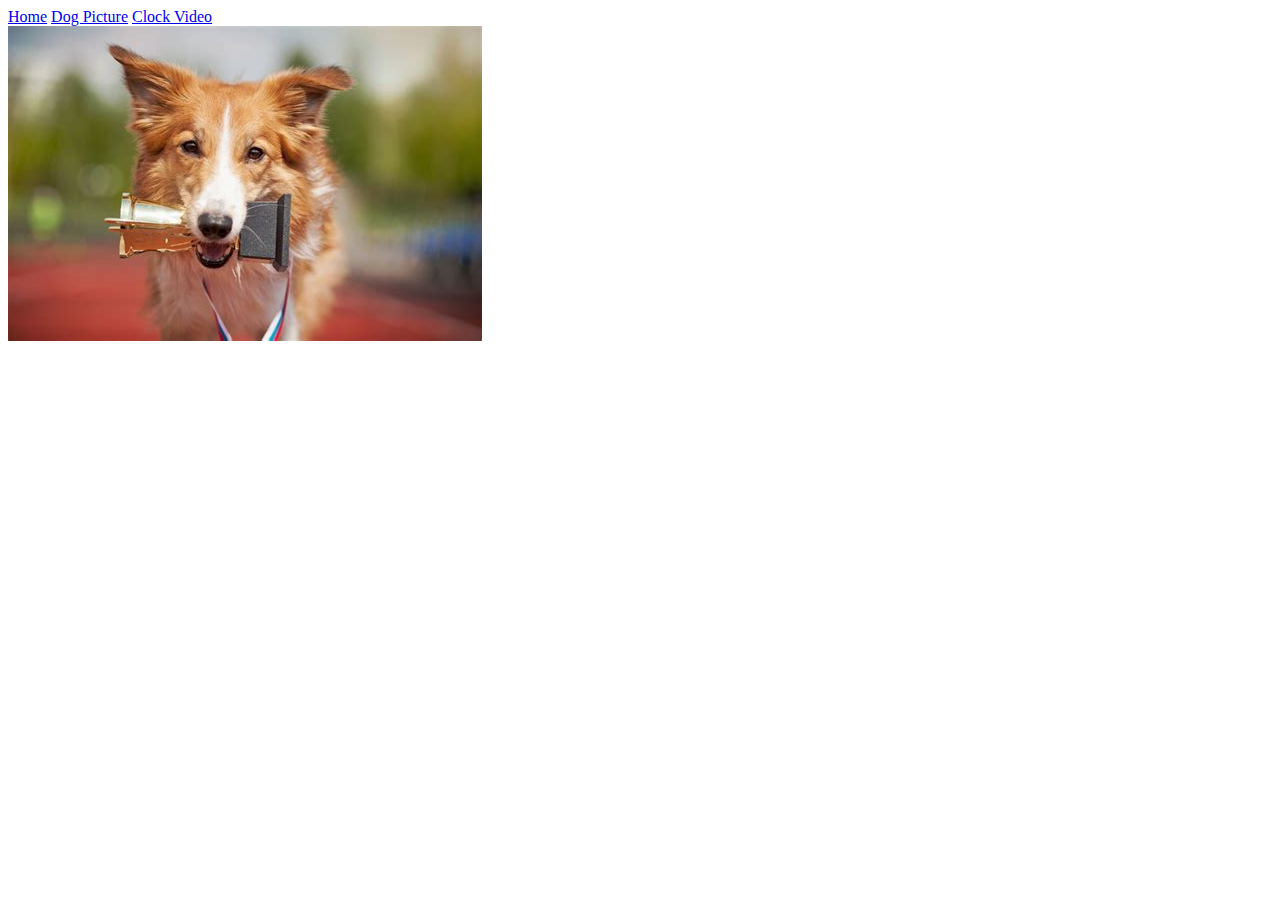
<file: doggo.html>
<!DOCTYPE html>
<html lang="en">
	<head>
		<body>
			<nav>
				<a href="assignment.html">Home</a>
				<a href="doggo.html">Dog Picture</a>
				<a href="clock_video.html">Clock Video</a>
			</nav>
			<img src="doggo.jpg">
		</body>
	</head>
</html>
</file>
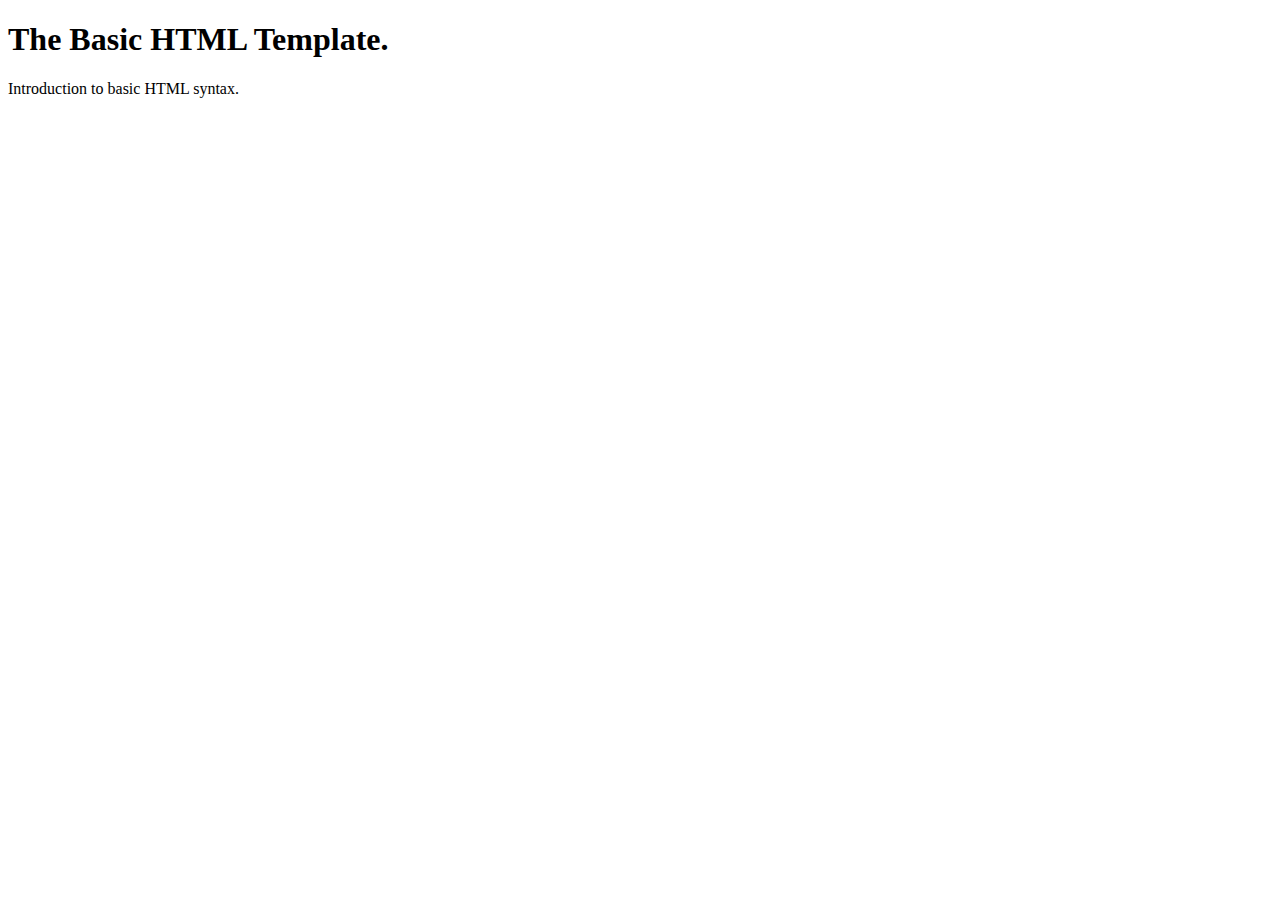
<file: liveshare.html>
<!DOCTYPE HTML>
<html>
    <head>
        <title>
            Basic HTML.
        </title>
        <meta charset="utf-8">
    </head>
    <body>
        <header>
            <h1>The Basic HTML Template.</h1>
            <p>Introduction to basic HTML syntax.</p>
        </header>
    </body>
</html>
</file>
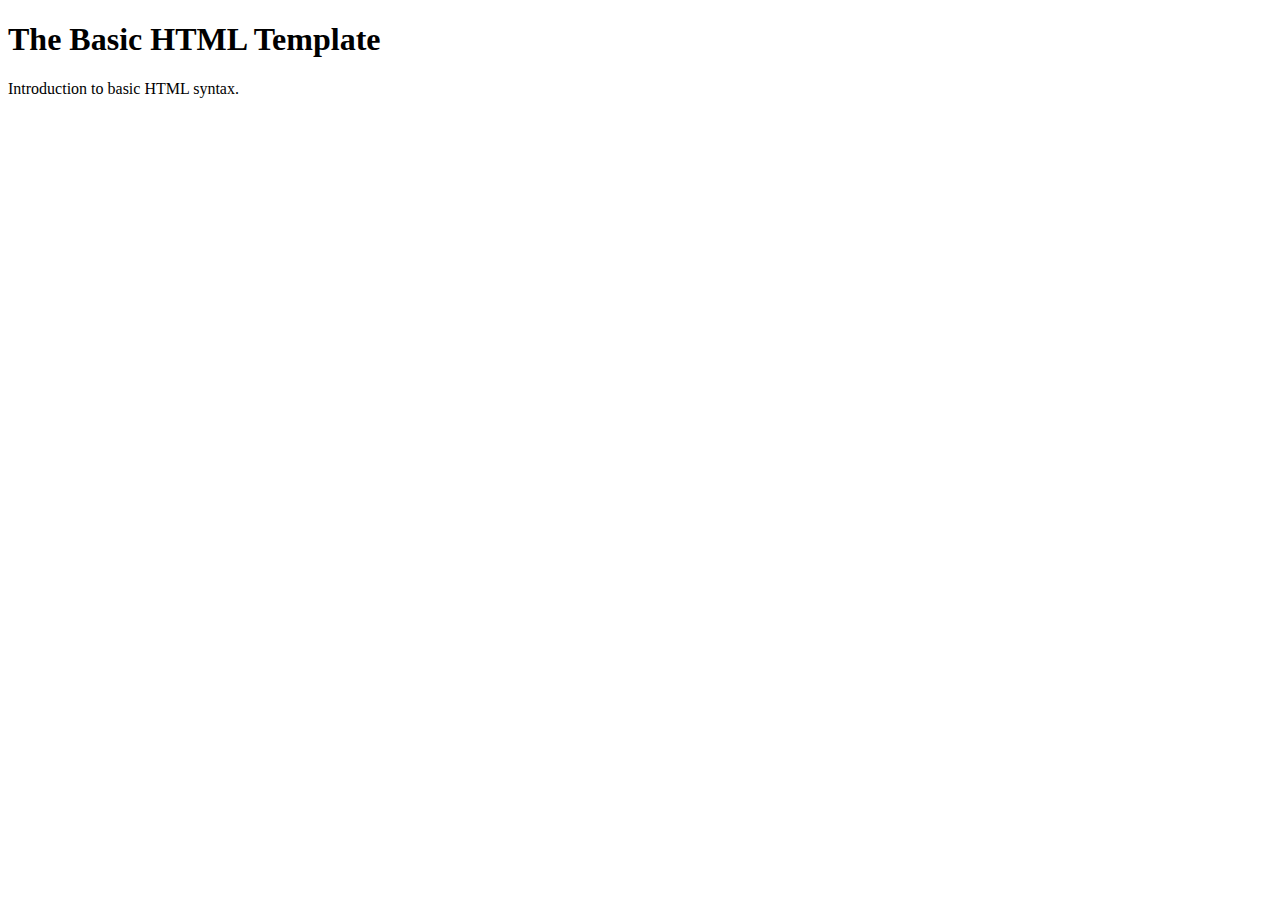
<file: template.html>
<!DOCTYPE HTML>
<html>
	<head>
		<title>Basic HTML</title>
		<meta charset="utf-8">
	</head>
	<body>
	
		<header>
			<h1>The Basic HTML Template</h1>
			<p>Introduction to basic HTML syntax.</p>
		</header>
		
	</body>
</html>
</file>
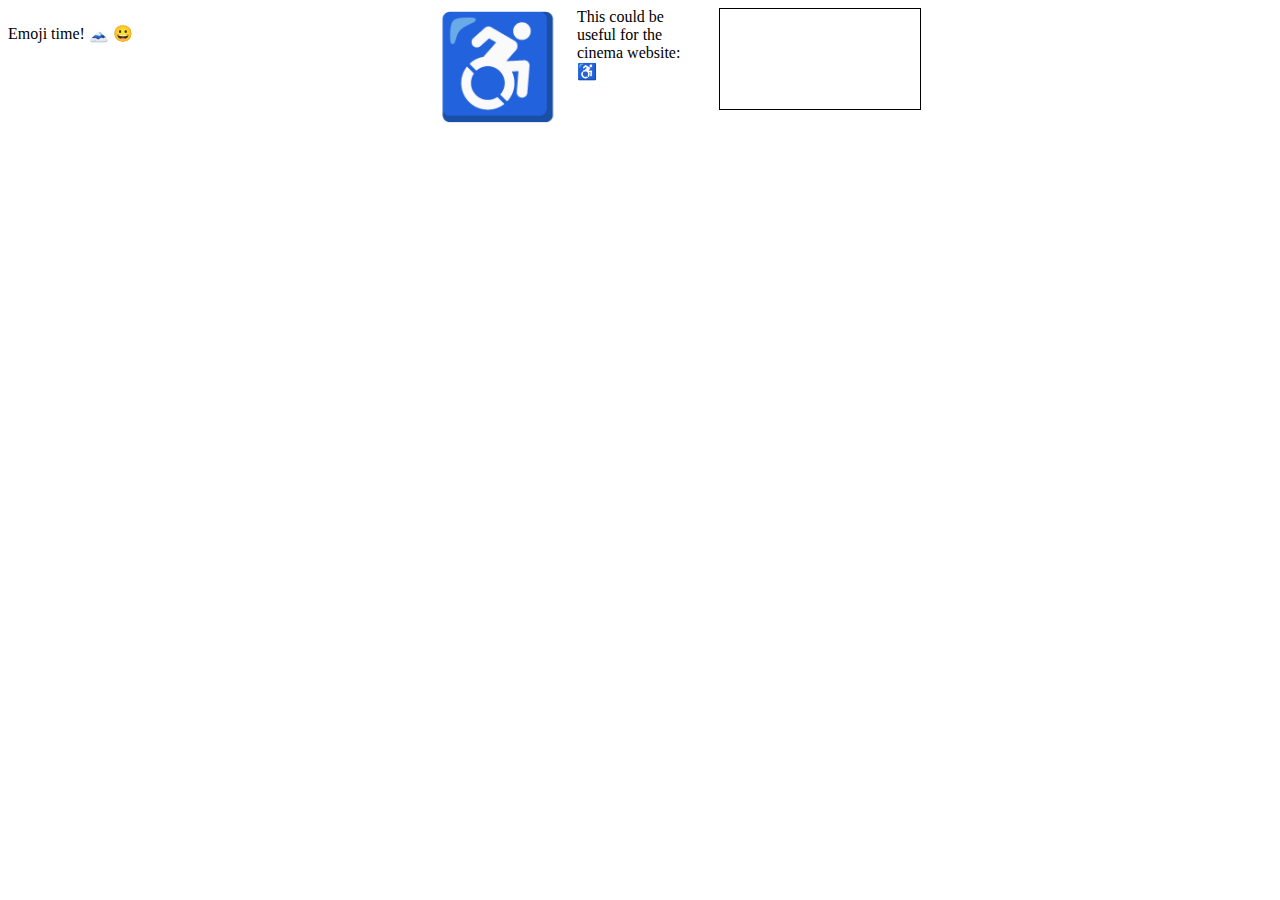
<file: W3Schools_Assignment.html>
<!DOCTYPE HTML>
<html>
	<head>
		<title>Basic HTML</title>
		<meta charset="utf-8">
		<style>
			div {
			  column-count: 3;
			}
		</style>
	</head>
	<body>
		<div>
			<p>Emoji time! 	&#128507; 	&#128512;</p>
			<div>
				<span style='font-size:100px;'>&#9855;</span>
				<p>This could be useful for the cinema website: &#9855;</p>
				<canvas id="myCanvas" width="200" height="100" style="border:1px solid #000000;">
				<p>What if I write inside the canvas?</p>></canvas>  
			</div>
		</div>
	</body>
</html>
</file>
<file: portfolio_website/css/stylesheet.css>
/***
    General Styling
***/
body {
    margin: 0%;
}

/* Heading 1 */
h1 {
    text-transform: uppercase;
    font-family: Verdana, Geneva, Tahoma, sans-serif;
    text-align: center;
    margin-top: 3%;
    color: #1A1A1A;
}

/* h1 hover effect */
h1:hover {
    transform: scale(1.05);
    transition: transform 1s;
}

/* white-text class / Portfolio title style */
.white-text {
    color: #FFF;
}

/* Paragraph style */
p {
    font-family: 'Courier New', Courier, monospace;
    text-align: justify;
    letter-spacing: 1px;
    font-size: 20px;
    padding-left: 20px;
    padding-right: 20px;
}

/* Center class effects */
.center {
    text-align: center;
}

/* Anchor style */
a {
    color: blue;
}

/* Image style */
img {
    filter: grayscale(75%);
    border-radius: 8%;
    max-width: 100%;
    height: 340px;
    display: block;
    margin-left: auto;
    margin-right: auto;
}

/* Image element hover effect */
img:hover {
    filter: grayscale(0%);
    transition: 1s;
    transform: scale(1.05);
}

/* For screens 576px and smaller, images will be 100px tall and centered vertically */
@media screen and (max-width: 576px) {
    img {
        height: 100px;
        margin-top: 150px;
    }
}

/* Site icons should be smaller */
.icon {
    float: center;
    width: 10%;
    height: auto;
}

.icon-text {
    text-align: left;
}

/* Footer style */
footer {
    padding: 2%;
    background: white;
}
/* END SECTION */

/***
    Navbar Styling
***/
.navbar {
    overflow: hidden;
    background-color: black;
    position: fixed;
    top: 0;
    width: 100%;
    z-index: 1;
    -webkit-animation: moveNav 2s;
    animation: moveNav 2s;
}

/* moveNav animation for moving bar in from left */
@keyframes moveNav {
    from {left: -100vw;}
    to {left: 0vw;}
}

/* Navbar links */
.navbar a {
    float: left;
    display: block;
    color: white;
    padding: 14px 16px;
    text-decoration: none;
    font-family: Verdana, Geneva, Tahoma, sans-serif;
    font-size: 20px;
    text-align: center;
    position: relative;
    -webkit-animation: moveNavtext 3s;
    animation: moveNavText 3s;
}

/* moveNavText animation effect from above */
@keyframes moveNavText {
    from {top: -100vw;}
    to {top: 0vw;}
}

/* Screens 576px and smaller will display navbar links equally distributed */
@media screen and (max-width: 576px) {
    .navbar a{
        width: 25%;
        font-size: 12px;
    }
}

/* Navbar hover effect */
.navbar a:hover {
    background-color: white;
    color: black;
    font-weight: bold;
}

/* Navbar home button*/
.navbar a.active {
    background-color: rgb(0, 230, 250);
    color: black
}

/* Active navbar button hover effect */
.navbar a.active:hover {
    color: white;
    font-weight: bold;
}
/* END SECTION */

/***
    Video Styling
***/
#home-video {
    position: fixed;
    right: 0;
    bottom: 0;
    min-width: 100%;
    z-index: -1;
}

/* Screens smaller than 576 will not display the video */
@media screen and (max-width: 576) {
    #home-video {
        display: none;
    }
}

/* Text over video */
.video_text {
    color: white;
    width: 100%;
    padding: relative;
    -webkit-animation: moveVideoText 3s;
    animation: moveVideoText 3s:
}

@keyframes moveVideoText {
    from {top: -100vw;}
    to {top: 0vw;}
}
/* END SECTION */

/***
    Table Styling
***/
* { /* NOTE: An aterisk is a universal selector and applies to all elements on the page*/
    box-sizing:border-box;
}

.column_2 {
    float: left;
    width: 50%;
    padding: 10px;
    padding-top: 3%;
    height: 400px;
    background-color: white;
}

/* Same as before, for smaller displays */
@media screen and (max-width: 576px) {
    .column_1 {
        overflow: auto;
    }
}

.column_1 {
    float: left;
    width: 50%;
    padding: 10px;
    padding-top: 1.9%;
    height: 400px;
    background-color: rgb(29,29,27);
}

.column_tall {
    padding-top: 3.5%;
    height: 450px;
}

.row:after {
    content: "";
    display: table;
    clear: both;
}
/* END SECTION */

/***
    Contact Form Styling
***/

/* Input box styling */
input[type=text] {
    width: 100%;
    padding: 12px;
    border: 1px solid #ccc;
    border-radius: 4px;
    box-sizing: border-box;
    margin-top: 6px;
    margin-bottom: 16px;
    resize: vertical;
    font-family: Verdana, Geneva, Tahoma, sans-serif;
}

input[type=text]:hover{
    box-shadow: 0 0 5px #000000 inset;
}

/* Submit Button */
input[type=submit] {
    background-color: black;
    color: white;
    font-weight: bold;
    padding: 12px 20px;
    border: none;
    border-radius: 4px;
    cursor: pointer;
    display: block;
    margin-left: auto;
    margin-right: auto;
    font-family: Verdana, Geneva, Tahoma, sans-serif;
}

input[type=submit]:hover {
    background-color: rgb(181, 181, 181);
    color: black;
}

/* Form style */
form {
    border-radius: 5px; 
    background-color: #f2f2f2; 
    padding: 10px;
    font-family: 'Courier New', Courier, monospace
}
</file>
<file: challenge460.css>
@media screen and (max-width: 600px) {
    p {
        color: blue;
    }
}
</file>
